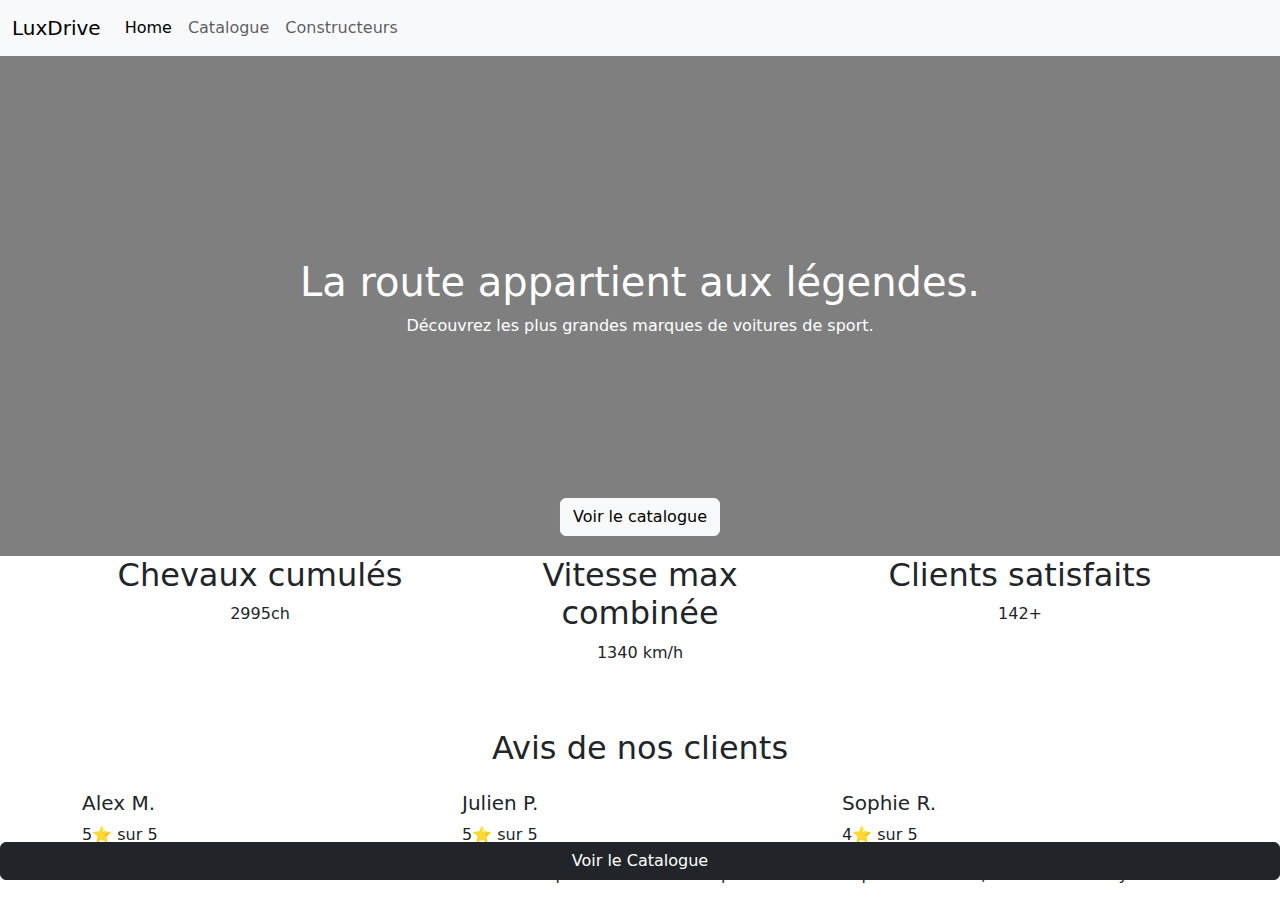
<file: index.html>
<!DOCTYPE html>
<html lang="fr">
    <head>
        <meta charset="UTF-8">
        <meta name="viewport" content="width=device-width, initial-scale=1.0">
        <title>Vierge</title>
				<link rel="stylesheet" href="css/styles.css">
				<link rel="stylesheet" href="assets/vendors/bootstrap-fram/css/bootstrap.min.css">
				<link rel="stylesheet" href="https://cdn.jsdelivr.net/npm/bootstrap-icons/font/bootstrap-icons.css">

    </head>
    <body>

			<!-- Header & nav -------------------------------- -->
        <header>
					<nav class="navbar navbar-expand-lg bg-body-tertiary">
						<div class="container-fluid">
							<a class="navbar-brand" href="#">LuxDrive</a>
							<button class="navbar-toggler" type="button" data-bs-toggle="collapse" data-bs-target="#navbarNav" aria-controls="navbarNav" aria-expanded="false" aria-label="Toggle navigation">
								<span class="navbar-toggler-icon"></span>
							</button>
							<div class="collapse navbar-collapse" id="navbarNav">
								<ul class="navbar-nav">
									<li class="nav-item">
										<a class="nav-link active" aria-current="page" href="#">Home</a>
									</li>
									<li class="nav-item">
										<a class="nav-link" href="../LuxDrive/pages/catalogue.html">Catalogue</a>
									</li>
									<li class="nav-item">
										<a class="nav-link" href="#">Constructeurs</a>
									</li>
								</ul>
							</div>
						</div>
					</nav>
					
        </header>

				<!-- Main--------------------------------------- -->
				<main>
					<div class="hero-banner">
						<div class="hero-overlay"></div>
						<div class="hero-content">
								<h1></h1>
								<p></p>
						</div>
						<a href="#" class="btn btn-light hero-button"></a>
					</div>
					<!-- Stats  -->
					<div class="container text-center">
						<div class="row align-items-start">
							<div class="col stats">
								<h2></h2>
								<p></p>
							</div>
							<div class="col stats">
								<h2></h2>
								<p></p>
							</div>
							<div class="col stats">
								<h2></h2>
								<p></p>
							</div>
						</div>
					</div>

					<!-- Testimonial -->
					<div class="container mt-5">
						<h2 class="text-center mb-4">Avis de nos clients</h2>
						<div class="row">
							<!-- Avis 1 -->
							<div class="col-md-4">
								<div class="review-card">
									<h5 class="t-name"></h5>
									<div class="t-rating"></div>
									<p class="mt-3 t-message"></p>
								</div>
							</div>
							<!-- Avis 2 -->
							<div class="col-md-4">
								<div class="review-card">
									<h5 class="t-name"></h5>
									<div class="t-rating"></div>
									<p class="mt-3 t-message"></p>
								</div>
							</div>
			
							<!-- Avis 3 -->
							<div class="col-md-4">
								<div class="review-card">
									<h5 class="t-name"></h5>
									<div class="t-rating"></div>
									<p class="mt-3 t-message"></p>
								</div>
							</div>
							<a href="#" class="btn btn-dark hero-button">Voir le Catalogue</a>
					</div>
				</div>
				</main>

				<!-- Footer----------------------------------- -->
				<footer>
					<div>
					</div>
				</footer>
    </body>
		<script src="home.js"></script>
</html>
</file>
<file: css/styles.css>
@charset "UTF-8";
.hero-banner {
  position: relative;
  width: 100%;
  height: 500px; /* Ajustez selon votre besoin */
  background: url("https://cdn.pixabay.com/photo/2020/12/18/02/32/car-5841018_1280.jpg") center/cover no-repeat;
  display: flex;
  justify-content: center;
  align-items: center;
  text-align: center;
  color: white;
}

.hero-overlay {
  position: absolute;
  top: 0;
  left: 0;
  width: 100%;
  height: 100%;
  background: rgba(0, 0, 0, 0.5); /* Assombrit l'image pour améliorer la lisibilité */
}

.hero-content {
  position: relative;
  z-index: 2;
}

.hero-button {
  position: absolute;
  bottom: 20px;
  left: 50%;
  transform: translateX(-50%);
}

#cards {
  width: 80%;
  margin: 4rem auto;
  display: flex;
  justify-content: space-between;
  align-items: center;
  flex-wrap: wrap;
  
}

.car-card { 
  width: 45%;
  height: 350px;
  text-align: center;
  border-radius: 5px;
  background-color: lightslategray;
  margin: 2rem;
  box-shadow: 4px 4px rgba(0, 0, 0, 0.096);
}

/*# sourceMappingURL=styles.css.map */
</file>
